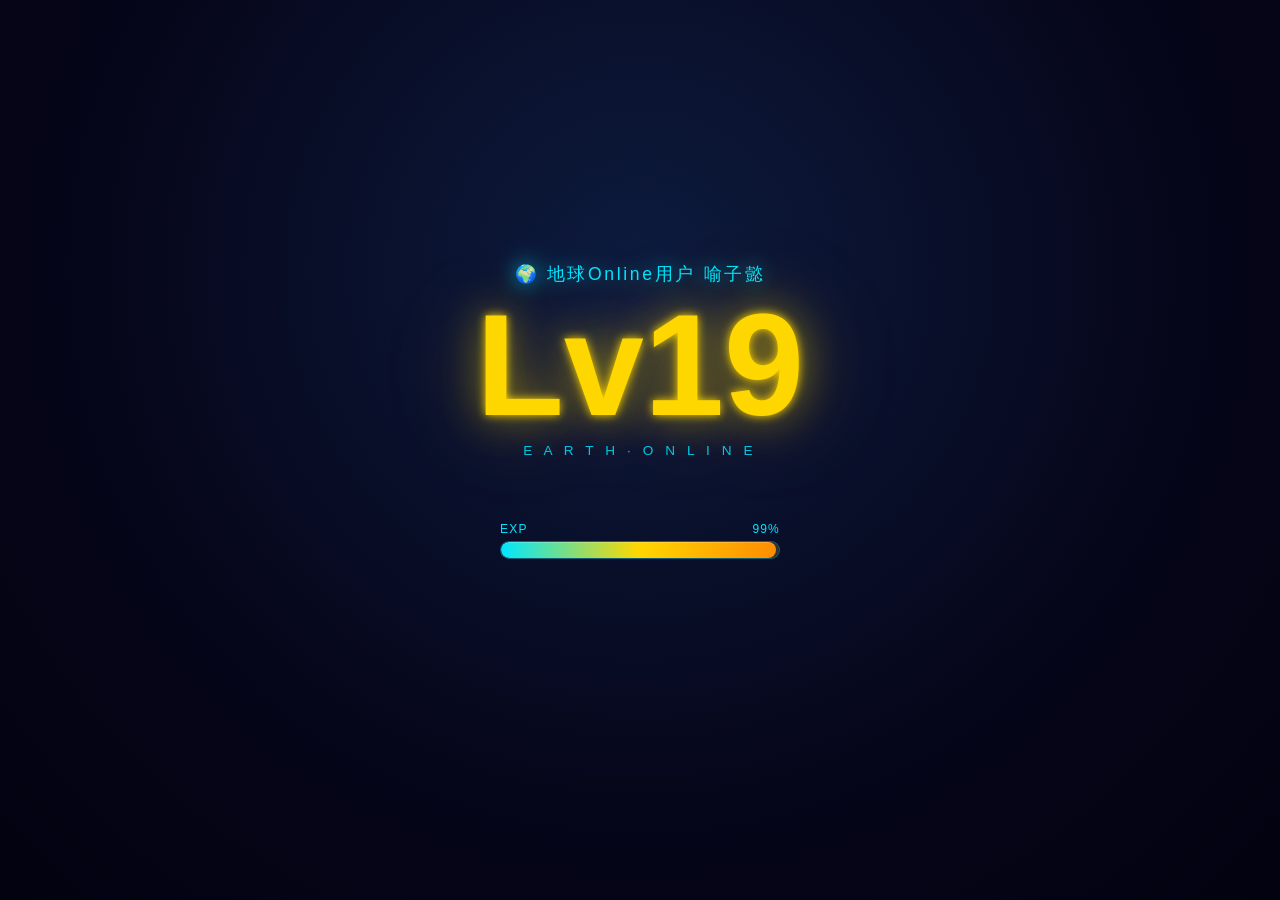
<file: birth.html>
<!--
  ============================================================
  地球Online - 20级晋级庆典 · 来自另一名玩家的祝福
  ============================================================

  ★ 可替换占位符说明 ★
  1. {{USER_NAME}} → 替换为寿星名字（当前值：喻子懿）
     搜索代码中的 "喻子懿" 即可找到所有出现位置
  2. 错误弹窗表情包占位：
     - 第3屏答错弹窗中的图片：搜索 "ERROR_IMAGE_PLACEHOLDER"
       替换为你的大拇指朝下表情包URL或base64
     - 或者直接替换同位置的 emoji/div 为你的 <img> 标签

  作者注：所有动画优先使用 CSS，JS 仅用于流程控制和事件处理。
  适配：移动端 320px - 768px，使用 rem/vw/vh 相对单位。
  ============================================================
-->
<!DOCTYPE html>
<html lang="zh-CN">
<head>
<meta charset="UTF-8">
<meta name="viewport" content="width=device-width, initial-scale=1.0, maximum-scale=1.0, user-scalable=no">
<title>地球Online · 20级晋级庆典</title>
<style>
/* ============ CSS Reset & Global ============ */
*, *::before, *::after { box-sizing: border-box; margin: 0; padding: 0; }

:root {
  --gold: #ffd700;
  --cyan: #00e5ff;
  --deep-blue: #0a0a2e;
  --pink: #ff6b9d;
  --purple: #c084fc;
  --champagne: #f7e7ce;
  --rose: #f8bbd0;
  --text-light: #f0e6d3;
  --font-stack: 'PingFang SC', 'Hiragino Sans GB', 'Microsoft YaHei', 'WenQuanYi Micro Hei', sans-serif;
}

html, body {
  width: 100%; height: 100%;
  overflow: hidden;
  font-family: var(--font-stack);
  -webkit-tap-highlight-color: transparent;
  -webkit-font-smoothing: antialiased;
  background: #000;
}

/* ============ Container ============ */
#app {
  width: 100%; height: 100%;
  position: relative;
  overflow: hidden;
}

/* ============ Screen Base ============ */
.screen {
  position: absolute;
  top: 0; left: 0;
  width: 100%; height: 100%;
  display: flex;
  flex-direction: column;
  align-items: center;
  justify-content: center;
  opacity: 0;
  pointer-events: none;
  transition: opacity 0.6s ease;
  overflow-y: auto;
  overflow-x: hidden;
  -webkit-overflow-scrolling: touch;
  padding: 1.5rem 1.2rem;
}
.screen.active {
  opacity: 1;
  pointer-events: auto;
  z-index: 10;
}
.screen.fade-out {
  opacity: 0;
  pointer-events: none;
}

/* ================================================================
   SCREEN 1: 华丽升级动画
   ================================================================ */
#screen1 {
  background: radial-gradient(ellipse at 50% 30%, #0d1b3e 0%, #06061a 60%, #020210 100%);
  justify-content: center;
}

#screen1 canvas {
  position: absolute; top: 0; left: 0;
  width: 100%; height: 100%;
  pointer-events: none;
}

.level-display {
  position: relative; z-index: 2;
  text-align: center;
}

.player-name {
  color: var(--cyan);
  font-size: clamp(0.9rem, 2.5vw, 1.1rem);
  letter-spacing: 0.15em;
  text-shadow: 0 0 20px rgba(0,229,255,0.6), 0 0 40px rgba(0,229,255,0.3);
  margin-bottom: 0.5rem;
  animation: fadeInDown 0.8s ease forwards;
}

.level-number {
  font-size: clamp(5rem, 15vw, 9rem);
  font-weight: 900;
  color: var(--gold);
  text-shadow:
    0 0 10px var(--gold),
    0 0 40px rgba(255,215,0,0.5),
    0 0 80px rgba(255,215,0,0.3),
    0 0 120px rgba(255,165,0,0.2);
  line-height: 1;
  position: relative;
  animation: pulseGlow 1.5s ease-in-out infinite;
}

.level-label {
  color: var(--cyan);
  font-size: clamp(0.7rem, 2vw, 0.85rem);
  letter-spacing: 0.3em;
  margin-top: 0.3rem;
  opacity: 0.85;
}

/* EXP Bar */
.exp-bar-container {
  width: min(280px, 75vw);
  margin: 1.5rem auto 0;
  position: relative; z-index: 2;
}
.exp-bar-label {
  display: flex; justify-content: space-between;
  color: var(--cyan);
  font-size: 0.75rem;
  margin-bottom: 0.3rem;
  letter-spacing: 0.1em;
}
.exp-bar-outer {
  width: 100%; height: 18px;
  background: rgba(255,255,255,0.08);
  border-radius: 10px;
  border: 1.5px solid rgba(0,229,255,0.3);
  overflow: hidden;
  box-shadow: inset 0 0 10px rgba(0,0,0,0.4);
}
.exp-bar-inner {
  height: 100%; width: 0%;
  background: linear-gradient(90deg, #00e5ff, #ffd700, #ff8c00);
  border-radius: 10px;
  transition: width 1.8s cubic-bezier(0.25, 0.8, 0.25, 1.2);
  box-shadow: 0 0 20px rgba(255,215,0,0.6), inset 0 1px 0 rgba(255,255,255,0.2);
  position: relative;
}
.exp-bar-inner.filled {
  width: 100%;
}

.level-up-text {
  position: absolute; z-index: 3;
  left: 50%; top: 40%;
  transform: translate(-50%, -50%) scale(0);
  font-size: clamp(2rem, 8vw, 4rem);
  font-weight: 900;
  color: var(--gold);
  text-shadow:
    0 0 20px var(--gold),
    0 0 60px rgba(255,215,0,0.7),
    0 0 100px rgba(255,140,0,0.5);
  white-space: nowrap;
  pointer-events: none;
  transition: transform 0.5s cubic-bezier(0.175, 0.885, 0.32, 1.275);
}
.level-up-text.show {
  transform: translate(-50%, -50%) scale(1);
  animation: levelUpShake 0.6s ease 0.3s;
}

.sub-text {
  color: var(--cyan);
  font-size: clamp(0.8rem, 2.2vw, 1rem);
  text-align: center;
  opacity: 0;
  margin-top: 1.2rem;
  position: relative; z-index: 2;
  letter-spacing: 0.15em;
  transition: opacity 0.8s ease;
}
.sub-text.show { opacity: 1; }

.continue-btn {
  margin-top: 1.8rem;
  padding: 0.9rem 2.8rem;
  font-size: 1rem;
  font-weight: 700;
  color: #0a0a2e;
  background: linear-gradient(135deg, var(--gold), #ffaa00);
  border: none;
  border-radius: 50px;
  letter-spacing: 0.15em;
  cursor: pointer;
  position: relative; z-index: 2;
  opacity: 0;
  transform: translateY(20px);
  transition: all 0.5s ease;
  box-shadow: 0 0 30px rgba(255,215,0,0.5), 0 4px 15px rgba(0,0,0,0.3);
}
.continue-btn.show {
  opacity: 1;
  transform: translateY(0);
}
.continue-btn:active {
  transform: scale(0.95);
  box-shadow: 0 0 15px rgba(255,215,0,0.3);
}

/* ================================================================
   SCREEN 2: 过渡页 - 检测到祝福
   ================================================================ */
#screen2 {
  background: radial-gradient(ellipse at 50% 50%, #1a0f00 0%, #0d0700 50%, #050300 100%);
}
#screen2::before {
  content: '';
  position: absolute;
  top: 50%; left: 50%;
  width: 70vmin; height: 70vmin;
  background: radial-gradient(circle, rgba(255,165,0,0.08) 0%, transparent 70%);
  transform: translate(-50%, -50%);
  border-radius: 50%;
  animation: orbPulse 3s ease-in-out infinite;
  pointer-events: none;
}
#screen2 .content {
  position: relative; z-index: 2;
  text-align: center;
}
#screen2 .icon-row {
  font-size: 2.5rem;
  margin-bottom: 1rem;
  animation: float 2.5s ease-in-out infinite;
}
#screen2 .title {
  color: var(--gold);
  font-size: clamp(1rem, 3.5vw, 1.3rem);
  margin-bottom: 0.6rem;
  text-shadow: 0 0 15px rgba(255,215,0,0.5);
  letter-spacing: 0.06em;
  line-height: 1.5;
}
#screen2 .subtitle {
  color: #ffb74d;
  font-size: clamp(0.85rem, 3vw, 1rem);
  margin-bottom: 0.6rem;
  letter-spacing: 0.04em;
  line-height: 1.5;
}
#screen2 .hint {
  color: #ffcc80;
  font-size: clamp(0.78rem, 2.5vw, 0.9rem);
  margin-bottom: 2rem;
  letter-spacing: 0.04em;
}
#screen2 .btn-row {
  display: flex; gap: 1rem;
  flex-wrap: wrap; justify-content: center;
}
#screen2 .btn-row button {
  padding: 0.85rem 2rem;
  font-size: 0.95rem;
  font-weight: 700;
  border-radius: 50px;
  cursor: pointer;
  letter-spacing: 0.1em;
  transition: all 0.3s ease;
  border: 2px solid var(--gold);
  background: rgba(255,215,0,0.08);
  color: var(--gold);
  text-shadow: 0 0 8px rgba(255,215,0,0.4);
  box-shadow: 0 0 20px rgba(255,165,0,0.2);
}
#screen2 .btn-row button:active {
  background: rgba(255,215,0,0.2);
  transform: scale(0.95);
  box-shadow: 0 0 30px rgba(255,165,0,0.4);
}

/* ================================================================
   SCREEN 3: 三道选择题
   ================================================================ */
#screen3 {
  background: linear-gradient(180deg, #0d0d2b 0%, #1a1035 40%, #0d0d2b 100%);
  justify-content: flex-start;
  padding-top: 1rem;
}
#screen3 .progress-wrap {
  width: min(300px, 80vw);
  margin-bottom: 1.5rem;
  position: sticky; top: 0;
  z-index: 5;
  background: rgba(13,13,43,0.85);
  backdrop-filter: blur(8px);
  padding: 0.6rem 0;
  border-radius: 0 0 16px 16px;
}
#screen3 .progress-label {
  display: flex; justify-content: space-between;
  color: var(--cyan);
  font-size: 0.7rem;
  margin-bottom: 0.3rem;
  letter-spacing: 0.08em;
}
#screen3 .progress-bar-outer {
  width: 100%; height: 10px;
  background: rgba(255,255,255,0.1);
  border-radius: 5px;
  overflow: hidden;
  border: 1px solid rgba(0,229,255,0.25);
}
#screen3 .progress-bar-inner {
  height: 100%; width: 0%;
  background: linear-gradient(90deg, #00e5ff, #7c4dff);
  border-radius: 5px;
  transition: width 0.5s ease;
  box-shadow: 0 0 12px rgba(124,77,255,0.6);
}
#screen3 .question-card {
  width: min(340px, 88vw);
  background: rgba(255,255,255,0.04);
  border: 1px solid rgba(255,255,255,0.1);
  border-radius: 20px;
  padding: 1.5rem 1.2rem;
  backdrop-filter: blur(6px);
  position: relative;
  z-index: 2;
  transition: opacity 0.3s ease, transform 0.3s ease;
}
#screen3 .question-num {
  color: var(--cyan);
  font-size: 0.7rem;
  letter-spacing: 0.15em;
  margin-bottom: 0.4rem;
}
#screen3 .question-text {
  color: #e8e0f0;
  font-size: clamp(0.95rem, 3.2vw, 1.1rem);
  font-weight: 600;
  margin-bottom: 1.2rem;
  line-height: 1.5;
}
#screen3 .options {
  display: flex; flex-direction: column;
  gap: 0.6rem;
}
#screen3 .option-btn {
  padding: 0.8rem 1.2rem;
  font-size: 0.9rem;
  font-weight: 600;
  color: #d0c8e8;
  background: rgba(255,255,255,0.06);
  border: 1.5px solid rgba(255,255,255,0.15);
  border-radius: 14px;
  cursor: pointer;
  text-align: left;
  transition: all 0.25s ease;
  letter-spacing: 0.04em;
}
#screen3 .option-btn:active { background: rgba(255,255,255,0.12); transform: scale(0.98); }
#screen3 .option-btn.wrong {
  border-color: #ff5252;
  background: rgba(255,82,82,0.1);
  color: #ff6b6b;
  animation: shake 0.5s ease;
}
#screen3 .option-btn.correct {
  border-color: #4caf50;
  background: rgba(76,175,80,0.15);
  color: #81c784;
}
#screen3 .option-btn.disabled {
  pointer-events: none;
  opacity: 0.7;
}
#screen3 .tease-text {
  color: #ffb74d;
  font-size: 0.7rem;
  text-align: center;
  margin-top: 1rem;
  font-style: italic;
  opacity: 0.75;
  letter-spacing: 0.03em;
  line-height: 1.4;
}

/* Error Modal */
.modal-overlay {
  position: fixed; top: 0; left: 0;
  width: 100%; height: 100%;
  z-index: 100;
  background: rgba(0,0,0,0.7);
  display: flex;
  align-items: center;
  justify-content: center;
  opacity: 0; pointer-events: none;
  transition: opacity 0.3s ease;
}
.modal-overlay.show {
  opacity: 1; pointer-events: auto;
}
.modal-box {
  background: linear-gradient(135deg, #1a1028, #261840);
  border: 2px solid rgba(255,82,82,0.4);
  border-radius: 20px;
  padding: 1.8rem 1.5rem;
  text-align: center;
  width: min(300px, 80vw);
  box-shadow: 0 0 40px rgba(255,82,82,0.25);
}
.modal-box .error-emoji {
  font-size: 4rem;
  margin-bottom: 0.6rem;
}
/* 
  ★ ERROR_IMAGE_PLACEHOLDER ★
  如需使用自定义图片替代下方 emoji，请替换为：
  <img src="你的表情包URL" alt="error" style="width:120px;height:auto;border-radius:12px;margin-bottom:0.6rem;" />
*/
.modal-box .error-text {
  color: #ff6b6b;
  font-size: 1rem;
  font-weight: 700;
  margin-bottom: 1.2rem;
  letter-spacing: 0.05em;
}
.modal-box .retry-btn {
  padding: 0.7rem 2.2rem;
  font-size: 0.9rem;
  font-weight: 700;
  color: #fff;
  background: linear-gradient(135deg, #ff5252, #c62828);
  border: none;
  border-radius: 50px;
  cursor: pointer;
  letter-spacing: 0.08em;
  box-shadow: 0 0 20px rgba(255,82,82,0.3);
}
.modal-box .retry-btn:active { transform: scale(0.94); }

/* ================================================================
   SCREEN 4: 梦幻申请页
   ================================================================ */
#screen4 {
  background: linear-gradient(135deg, #2d1b3e 0%, #1a1030 20%, #3e1f47 40%, #1a1030 60%, #2a1538 80%, #1a0a28 100%);
  position: relative;
}
#screen4::before {
  content: '';
  position: absolute; inset: 0;
  background:
    radial-gradient(circle at 20% 30%, rgba(255,183,197,0.08) 0%, transparent 50%),
    radial-gradient(circle at 80% 70%, rgba(192,132,252,0.07) 0%, transparent 50%),
    radial-gradient(circle at 50% 50%, rgba(255,215,0,0.04) 0%, transparent 60%);
  pointer-events: none;
}
/* Stars */
#screen4 .stars {
  position: absolute; inset: 0;
  pointer-events: none; z-index: 1;
}
#screen4 .star {
  position: absolute;
  width: 3px; height: 3px;
  background: #fff;
  border-radius: 50%;
  animation: twinkle var(--dur) ease-in-out infinite;
  animation-delay: var(--delay);
  opacity: 0;
}
#screen4 .heart-float {
  position: absolute;
  font-size: 1.2rem;
  opacity: 0.35;
  pointer-events: none;
  animation: heartRise var(--dur) ease-in infinite;
  animation-delay: var(--delay);
}

#screen4 .card-wrap {
  position: relative; z-index: 3;
  text-align: center;
  transition: opacity 0.5s ease, transform 0.5s ease;
}
#screen4 .card-wrap.fading {
  opacity: 0;
  transform: translateY(-15px);
}
#screen4 .main-text {
  font-size: clamp(1.2rem, 4.5vw, 1.6rem);
  font-weight: 700;
  background: linear-gradient(135deg, #ffb7c5, #e1bee7, #ce93d8, #f8bbd0);
  -webkit-background-clip: text;
  -webkit-text-fill-color: transparent;
  background-clip: text;
  filter: drop-shadow(0 0 12px rgba(255,183,197,0.5));
  margin-bottom: 1.6rem;
  line-height: 1.4;
  letter-spacing: 0.05em;
}
#screen4 .dreamy-btn {
  display: inline-block;
  padding: 1rem 2.6rem;
  font-size: 1.1rem;
  font-weight: 700;
  color: #fff;
  background: linear-gradient(135deg, #e91e63, #9c27b0, #673ab7);
  border: none;
  border-radius: 50px;
  cursor: pointer;
  letter-spacing: 0.1em;
  box-shadow:
    0 0 30px rgba(233,30,99,0.4),
    0 0 60px rgba(156,39,176,0.25),
    0 6px 20px rgba(0,0,0,0.3);
  animation: floatBtn 3s ease-in-out infinite;
  transition: transform 0.2s ease, box-shadow 0.2s ease;
}
#screen4 .dreamy-btn:active {
  transform: scale(0.93);
  box-shadow: 0 0 20px rgba(233,30,99,0.5), 0 0 40px rgba(156,39,176,0.3);
}
#screen4 .big-btn {
  padding: 1.1rem 3rem;
  font-size: 1.3rem;
}
#screen4 .apply-content {
  font-size: clamp(1rem, 3.8vw, 1.3rem);
  color: #f8bbd0;
  text-shadow: 0 0 10px rgba(248,187,208,0.4);
  margin-bottom: 1.6rem;
  letter-spacing: 0.05em;
  line-height: 1.5;
}

/* ================================================================
   SCREEN 5: 终极祝福界面
   ================================================================ */
#screen5 {
  background: linear-gradient(180deg, #1a0a20 0%, #2d1b35 30%, #1a1030 60%, #0d0a1a 100%);
  justify-content: center;
  overflow-y: auto;
  padding: 1rem 1rem 2rem;
}
/* Confetti / Hearts */
#screen5 .confetti-wrap {
  position: absolute; inset: 0;
  pointer-events: none; z-index: 1;
  overflow: hidden;
}
#screen5 .confetti {
  position: absolute;
  width: 8px; height: 8px;
  border-radius: 2px;
  animation: confettiFall var(--dur) linear infinite;
  animation-delay: var(--delay);
  top: -20px;
  opacity: 0.7;
}
#screen5 .heart-particle {
  position: absolute;
  font-size: 1rem;
  animation: heartFall var(--dur) ease-in infinite;
  animation-delay: var(--delay);
  opacity: 0.5;
  top: -30px;
  pointer-events: none;
}

/* Envelope */
#screen5 .envelope-wrap {
  position: relative; z-index: 3;
  text-align: center;
  transition: opacity 0.5s ease, transform 0.5s ease;
  cursor: pointer;
}
#screen5 .envelope {
  width: min(220px, 55vw);
  height: auto;
  aspect-ratio: 4/3;
  background: linear-gradient(135deg, #f5e6c8, #e8d5a3, #f0dbb8);
  border-radius: 16px;
  position: relative;
  margin: 0 auto 1rem;
  box-shadow:
    0 8px 30px rgba(0,0,0,0.3),
    inset 0 1px 0 rgba(255,255,255,0.4);
  display: flex;
  align-items: center;
  justify-content: center;
  overflow: hidden;
}
#screen5 .envelope::after {
  content: '';
  position: absolute;
  top: 0; left: 0;
  width: 0; height: 0;
  border-style: solid;
  border-width: 0 min(220px, 55vw) min(110px, 27.5vw) 0;
  border-color: transparent #c9a96e transparent transparent;
  pointer-events: none;
}
#screen5 .seal {
  position: absolute;
  z-index: 2;
  width: min(42px, 10vw);
  height: min(42px, 10vw);
  background: radial-gradient(circle, #c62828, #8e0000);
  border-radius: 50%;
  box-shadow: 0 2px 8px rgba(0,0,0,0.3), inset 0 0 8px rgba(255,255,255,0.2);
  top: 50%; left: 50%;
  transform: translate(-50%, -50%);
}
#screen5 .seal::after {
  content: '❤';
  position: absolute;
  top: 50%; left: 50%;
  transform: translate(-50%, -50%);
  color: #ffd700;
  font-size: clamp(0.8rem, 2.5vw, 1rem);
}
#screen5 .envelope-hint {
  color: #f5e6c8;
  font-size: 0.9rem;
  letter-spacing: 0.1em;
  opacity: 0.75;
  animation: float 2s ease-in-out infinite;
}

/* Letter */
#screen5 .letter-wrap {
  position: relative; z-index: 3;
  width: 100%;
  max-width: 500px;
  transition: opacity 0.5s ease, transform 0.5s ease;
}
/* Letter 1 */
#screen5 .letter1 {
  width: 100%;
  background: linear-gradient(135deg, #fef9e7 0%, #fdf3d0 30%, #fef7e0 60%, #fdf2cc 100%);
  border-radius: 8px;
  padding: 1.8rem 1.2rem 1.2rem;
  box-shadow:
    0 4px 20px rgba(0,0,0,0.25),
    inset 0 0 60px rgba(139,119,80,0.08);
  position: relative;
  color: #4a3728;
  font-size: clamp(0.82rem, 2.6vw, 0.95rem);
  line-height: 1.8;
  letter-spacing: 0.03em;
  /* Decorative pattern */
  background-image:
    radial-gradient(circle at 20% 15%, rgba(200,180,140,0.12) 0%, transparent 35%),
    radial-gradient(circle at 80% 85%, rgba(180,160,130,0.1) 0%, transparent 35%),
    repeating-linear-gradient(0deg, transparent, transparent 40px, rgba(139,119,80,0.04) 40px, rgba(139,119,80,0.04) 41px);
}
#screen5 .letter1 .small-text {
  font-size: clamp(0.65rem, 2vw, 0.75rem);
  color: #8b7750;
  font-style: italic;
  letter-spacing: 0.02em;
  line-height: 1.6;
}
#screen5 .letter1 .body-text {
  color: #4a3728;
  font-size: clamp(0.82rem, 2.6vw, 0.95rem);
  line-height: 1.8;
  letter-spacing: 0.03em;
}
#screen5 .letter1 .expand-btn {
  display: inline-block;
  margin-top: 0.8rem;
  padding: 0.6rem 1.6rem;
  font-size: 0.85rem;
  font-weight: 700;
  color: #4a3728;
  background: linear-gradient(135deg, #f5e6c8, #e8d5a3);
  border: 1.5px solid #c9a96e;
  border-radius: 30px;
  cursor: pointer;
  letter-spacing: 0.06em;
  transition: all 0.3s ease;
  box-shadow: 0 2px 10px rgba(0,0,0,0.12);
}
#screen5 .letter1 .expand-btn:active {
  transform: scale(0.95);
  background: #e8d5a3;
}

/* Letter 2 */
#screen5 .letter2 {
  width: 100%;
  background: linear-gradient(135deg, #fff5f5 0%, #ffe8ec 25%, #fff0f3 50%, #ffe4e8 75%, #fff5f5 100%);
  border-radius: 8px;
  padding: 1.8rem 1.2rem 1.2rem;
  box-shadow:
    0 4px 20px rgba(0,0,0,0.2),
    inset 0 0 60px rgba(180,120,130,0.06);
  position: relative;
  color: #5d3a44;
  font-size: clamp(0.82rem, 2.6vw, 0.95rem);
  line-height: 1.8;
  letter-spacing: 0.03em;
  /* Soft floral pattern */
  background-image:
    radial-gradient(circle at 15% 20%, rgba(255,182,193,0.1) 0%, transparent 30%),
    radial-gradient(circle at 85% 75%, rgba(255,182,193,0.08) 0%, transparent 30%),
    radial-gradient(circle at 50% 50%, rgba(255,228,225,0.06) 0%, transparent 50%);
}
#screen5 .letter2 .body-text {
  color: #5d3a44;
  line-height: 1.9;
}
#screen5 .letter2 .quote-text {
  font-size: clamp(0.65rem, 2vw, 0.75rem);
  color: #8b6b75;
  font-style: italic;
  text-align: right;
  margin-top: 0.8rem;
  letter-spacing: 0.03em;
  line-height: 1.5;
}
#screen5 .letter2 .treasure-btn {
  display: inline-block;
  margin-top: 1rem;
  padding: 0.6rem 1.8rem;
  font-size: 0.85rem;
  font-weight: 700;
  color: #5d3a44;
  background: linear-gradient(135deg, #ffe4e1, #ffc1cc);
  border: 1.5px solid #e8a0b0;
  border-radius: 30px;
  cursor: pointer;
  letter-spacing: 0.06em;
  transition: all 0.3s ease;
  box-shadow: 0 2px 10px rgba(0,0,0,0.1);
}
#screen5 .letter2 .treasure-btn:active {
  transform: scale(0.95);
  background: #ffc1cc;
}

/* Final Modal */
.final-modal-overlay {
  position: fixed; top: 0; left: 0;
  width: 100%; height: 100%;
  z-index: 200;
  background: rgba(0,0,0,0.65);
  display: flex;
  align-items: center;
  justify-content: center;
  opacity: 0; pointer-events: none;
  transition: opacity 0.4s ease;
}
.final-modal-overlay.show {
  opacity: 1; pointer-events: auto;
}
.final-modal-box {
  background: linear-gradient(135deg, #3e1f47, #5d2e5f);
  border: 2px solid rgba(255,183,197,0.5);
  border-radius: 20px;
  padding: 2rem 1.5rem;
  text-align: center;
  width: min(280px, 75vw);
  box-shadow: 0 0 50px rgba(255,107,157,0.3);
}
.final-modal-box .treasure-emoji {
  font-size: 3.5rem;
  margin-bottom: 0.6rem;
  animation: float 2s ease-in-out infinite;
}
.final-modal-box .treasure-text {
  color: #f8bbd0;
  font-size: 1.1rem;
  font-weight: 700;
  letter-spacing: 0.06em;
}

/* ============ Keyframes ============ */
@keyframes fadeInDown {
  from { opacity: 0; transform: translateY(-20px); }
  to { opacity: 1; transform: translateY(0); }
}
@keyframes pulseGlow {
  0%, 100% { filter: brightness(1); }
  50% { filter: brightness(1.3); }
}
@keyframes levelUpShake {
  0%, 100% { transform: translate(-50%, -50%) scale(1); }
  10% { transform: translate(calc(-50% - 8px), calc(-50% + 0px)) scale(1.05); }
  20% { transform: translate(calc(-50% + 8px), calc(-50% - 2px)) scale(1.08); }
  30% { transform: translate(calc(-50% - 5px), calc(-50% + 2px)) scale(1.04); }
  40% { transform: translate(calc(-50% + 5px), calc(-50% - 1px)) scale(1.07); }
  50% { transform: translate(-50%, -50%) scale(1.1); }
  60% { transform: translate(calc(-50% - 3px), calc(-50% + 1px)) scale(1.03); }
  70% { transform: translate(calc(-50% + 3px), calc(-50% - 1px)) scale(1.06); }
  80% { transform: translate(-50%, -50%) scale(1.02); }
  90% { transform: translate(-50%, -50%) scale(1.04); }
}
@keyframes shake {
  0%, 100% { transform: translateX(0); }
  20% { transform: translateX(-6px); }
  40% { transform: translateX(6px); }
  60% { transform: translateX(-4px); }
  80% { transform: translateX(4px); }
}
@keyframes float {
  0%, 100% { transform: translateY(0); }
  50% { transform: translateY(-8px); }
}
@keyframes floatBtn {
  0%, 100% { transform: translateY(0); }
  50% { transform: translateY(-6px); }
}
@keyframes twinkle {
  0%, 100% { opacity: 0; }
  50% { opacity: 0.8; }
}
@keyframes heartRise {
  0% { transform: translateY(0) scale(0.5); opacity: 0.5; }
  50% { opacity: 0.6; }
  100% { transform: translateY(-80vh) scale(1.2); opacity: 0; }
}
@keyframes confettiFall {
 0% { transform: translateY(-20px) rotate(0deg); opacity: 0.7; }
 100% { transform: translateY(105vh) rotate(720deg); opacity: 0; }
}
@keyframes heartFall {
 0% { transform: translateY(-30px) rotate(0deg); opacity: 0.5; }
 100% { transform: translateY(105vh) rotate(360deg); opacity: 0; }
}
@keyframes orbPulse {
  0%, 100% { opacity: 0.6; transform: translate(-50%,-50%) scale(1); }
  50% { opacity: 1; transform: translate(-50%,-50%) scale(1.15); }
}
</style>
</head>
<body>
<div id="app">

  <!-- ============ SCREEN 1: 华丽升级动画 ============ -->
  <div class="screen active" id="screen1">
    <canvas id="particleCanvas"></canvas>
    <div class="level-display">
      <div class="player-name">🌍 地球Online用户 喻子懿</div>
      <div class="level-number" id="levelNum">Lv19</div>
      <div class="level-label">E A R T H · O N L I N E</div>
    </div>
    <div class="level-up-text" id="levelUpText">LEVEL UP!</div>
    <div class="sub-text" id="levelSubText">成功晋级 · Lv20</div>
    <div class="exp-bar-container">
      <div class="exp-bar-label"><span>EXP</span><span id="expPercent">99%</span></div>
      <div class="exp-bar-outer">
        <div class="exp-bar-inner" id="expBar"></div>
      </div>
    </div>
    <button class="continue-btn" id="screen1Continue">继 续</button>
  </div>

  <!-- ============ SCREEN 2: 过渡页 ============ -->
  <div class="screen" id="screen2">
    <div class="content">
      <div class="icon-row">🌍✨</div>
      <div class="title">地球Online检测到另一名玩家</div>
      <div class="subtitle">为你的晋级留下了真挚的祝福</div>
      <div class="hint">请完成以下考验来获得祝福 👇</div>
      <div class="btn-row">
        <button id="btnAccept">接受考验</button>
        <button id="btnSerious">严肃接受考验</button>
      </div>
    </div>
  </div>

  <!-- ============ SCREEN 3: 三道选择题 ============ -->
  <div class="screen" id="screen3">
    <div class="progress-wrap">
      <div class="progress-label"><span>祝福解锁进度</span><span id="progressPercent">0%</span></div>
      <div class="progress-bar-outer">
        <div class="progress-bar-inner" id="progressBar"></div>
      </div>
    </div>
    <div class="question-card" id="questionCard">
      <div class="question-num" id="qNum">第 1/3 题</div>
      <div class="question-text" id="qText"></div>
      <div class="options" id="qOptions"></div>
      <div class="tease-text" id="qTease"></div>
    </div>
  </div>

  <!-- Error Modal -->
  <div class="modal-overlay" id="errorModal">
    <div class="modal-box">
      <!-- ★ ERROR_IMAGE_PLACEHOLDER ★ 替换下方 div 为你的表情包图片 -->
      <div class="error-emoji">👎😤</div>
      <div class="error-text">答错啦！再想想吧~</div>
      <button class="retry-btn" id="retryBtn">再试一次</button>
    </div>
  </div>

  <!-- ============ SCREEN 4: 梦幻申请页 ============ -->
  <div class="screen" id="screen4">
    <div class="stars" id="screen4Stars"></div>
    <div class="card-wrap" id="cardStep1">
      <div class="main-text">玩家 dk 向你发出申请</div>
      <button class="dreamy-btn" id="btnView">📩 查看</button>
    </div>
    <div class="card-wrap" id="cardStep2" style="display:none;">
      <div class="apply-content">玩家 dk 申请参与您往后的人生进程</div>
      <button class="dreamy-btn big-btn" id="btnIWish">💗 我愿意</button>
    </div>
  </div>

  <!-- ============ SCREEN 5: 终极祝福界面 ============ -->
  <div class="screen" id="screen5">
    <div class="confetti-wrap" id="confettiWrap"></div>
    <!-- Step 1: Envelope -->
    <div class="envelope-wrap" id="envelopeWrap">
      <div class="envelope">
        <div class="seal"></div>
      </div>
      <div class="envelope-hint">💌 点击打开</div>
    </div>
    <!-- Step 2: Letter 1 -->
    <div class="letter-wrap" id="letter1Wrap" style="display:none;">
      <div class="letter1">
        <p class="small-text">（这可是我陪你过的第一个生日（虽然肯定不是最后一个！）不管期末周多忙都得好好纪念一下，思来想去最后做了这个前端网页放了我的祝福，电子版耶，还便于保存，不愧是我）</p>
        <p class="body-text" style="margin-top:0.6rem;">亲爱的喻子懿，恭喜你，成功解锁人生的新关卡，生日快乐！</p>
        <p class="body-text" style="margin-top:0.6rem;">还是有遗憾，要是今天没有考试就好了，我就能陪着你了，该死的期末周！</p>
        <p class="body-text" style="margin-top:0.6rem;">写这些的时候我突然想起来我之前看的一篇随笔。里面说人与人之间是相互渗透的，或许你所谓的你，只是无数人留下的波纹在那一刻恰好构成了你。不无道理，所以我希望我是你此刻最汹涌的那一圈涟漪。</p>
        <p class="body-text" style="margin-top:0.6rem;">不管怎么说，时间都不会停下脚步。不只是时间，你，我，也在向前。</p>
        <p class="body-text" style="margin-top:0.6rem;">而幸福是两双眼睛看向一个未来，亲爱的，欢迎来到20岁</p>
        <p class="small-text" style="margin-top:0.8rem;">后面还有我的一点碎碎念，要是语句不太通顺那就是太激动了没注意！→</p>
        <div style="text-align:center;">
          <button class="expand-btn" id="btnExpandNote">📖 展开碎碎念</button>
        </div>
      </div>
    </div>
    <!-- Step 3: Letter 2 -->
    <div class="letter-wrap" id="letter2Wrap" style="display:none;">
      <div class="letter2">
        <p class="body-text">我感觉自己真的很幸运，你像礼物一样出现在我的生命里。其实我不太擅长表达感情也是一个特别怕麻烦的人，可是你说的话让居然我开始敢于去表达自己了。我远比你想象中更需要你更在意你，你总是能包容我的脾气和无由来的小烦躁，理解我莫名其妙的行为和想法。你不在我身边的时候我每天都在想着什么时候能和你见面，我对你的爱只会越来越深，所以不见面的日子你必须和我分享身边的所有事！哪怕很小的事我也要听！</p>
        <p class="body-text" style="margin-top:0.8rem;">因为我喜欢你。我喜欢调戏你，喜欢你跟我说晚安，喜欢梦里有你，喜欢躺在你怀里，喜欢抱着你，喜欢熬夜时你催促我睡觉，喜欢每天早上醒来看到你发的消息，喜欢看到你发的照片，喜欢你随时关心我，喜欢你来找我，喜欢你让我多吃点，喜欢你转发给我的视频，喜欢你给我分享生活的一切。</p>
        <p class="body-text" style="margin-top:0.8rem;">我爱你</p>
        <p class="quote-text">"人们总在度过一个圆满的周期时庆祝曾经的开始。时间重叠、飞跃，令人恍惚，所幸我们共度的时光鲜明而真切"</p>
        <div style="text-align:center;">
          <button class="treasure-btn" id="btnTreasure">💌 珍藏这份心意</button>
        </div>
      </div>
    </div>
  </div>

  <!-- Final Modal -->
  <div class="final-modal-overlay" id="finalModal">
    <div class="final-modal-box">
      <div class="treasure-emoji">💌</div>
      <div class="treasure-text">永远珍藏❤️</div>
    </div>
  </div>

</div>

<script>
(function(){
  'use strict';

  /* ==================== 占位符 / 配置 ==================== */
  // ★ 如需修改寿星名字，请修改下方 USER_NAME（也请同步修改 HTML 中的文本）
  var USER_NAME = '喻子懿';

  /* ==================== 工具函数 ==================== */
  function $(id) { return document.getElementById(id); }
  function switchScreen(fromId, toId) {
    var from = $(fromId), to = $(toId);
    if (from) { from.classList.remove('active'); from.classList.add('fade-out'); }
    if (to)   { to.classList.add('active'); to.scrollTop = 0; }
    // 清理旧状态
    setTimeout(function() {
      if (from) from.classList.remove('fade-out');
    }, 600);
  }

  /* ==================== SCREEN 1: 升级动画 ==================== */
  var canvas, ctx, particles = [], animId;
  var levelNumEl = $('levelNum');
  var expBarEl = $('expBar');
  var expPercentEl = $('expPercent');
  var levelUpTextEl = $('levelUpText');
  var levelSubTextEl = $('levelSubText');
  var continueBtn = $('screen1Continue');

  function initParticles() {
    canvas = $('particleCanvas');
    if (!canvas) return;
    ctx = canvas.getContext('2d');
    resizeCanvas();
    window.addEventListener('resize', resizeCanvas);
  }

  function resizeCanvas() {
    if (!canvas) return;
    canvas.width = window.innerWidth;
    canvas.height = window.innerHeight;
  }

  function spawnBurstParticles() {
    if (!ctx) return;
    var cx = canvas.width / 2, cy = canvas.height * 0.38;
    for (var i = 0; i < 120; i++) {
      var angle = Math.random() * Math.PI * 2;
      var speed = 2 + Math.random() * 6;
      particles.push({
        x: cx, y: cy,
        vx: Math.cos(angle) * speed,
        vy: Math.sin(angle) * speed - 1,
        life: 1,
        decay: 0.006 + Math.random() * 0.015,
        size: 1.5 + Math.random() * 3.5,
        color: ['#ffd700','#ffaa00','#00e5ff','#ff6b9d','#c084fc','#fff'][Math.floor(Math.random()*6)]
      });
    }
  }

  function updateParticles() {
    if (!ctx) return;
    ctx.clearRect(0, 0, canvas.width, canvas.height);
    for (var i = particles.length - 1; i >= 0; i--) {
      var p = particles[i];
      p.x += p.vx;
      p.y += p.vy;
      p.vy += 0.04;
      p.life -= p.decay;
      if (p.life <= 0) { particles.splice(i,1); continue; }
      ctx.globalAlpha = p.life;
      ctx.fillStyle = p.color;
      ctx.beginPath();
      ctx.arc(p.x, p.y, p.size, 0, Math.PI*2);
      ctx.fill();
    }
    ctx.globalAlpha = 1;
  }

  function particleLoop() {
    updateParticles();
    if (particles.length > 0) {
      animId = requestAnimationFrame(particleLoop);
    } else {
      animId = null;
    }
  }

  function startParticles() {
    spawnBurstParticles();
    if (!animId) particleLoop();
    // 持续生成
    var burstCount = 0;
    var interval = setInterval(function() {
      burstCount++;
      if (burstCount > 5) { clearInterval(interval); return; }
      spawnBurstParticles();
      if (!animId) particleLoop();
    }, 350);
  }

  function animateExpBar() {
    // 先显示 99%
    expBarEl.style.width = '60%';
    expPercentEl.textContent = '60%';

    // 延迟开始充能到100%
    setTimeout(function() {
      expBarEl.style.width = '99%';
      expPercentEl.textContent = '99%';
    }, 300);

    setTimeout(function() {
      expBarEl.style.width = '100%';
      expBarEl.classList.add('filled');
      expPercentEl.textContent = '100%';
      // 爆发特效
      levelUpTextEl.classList.add('show');
      levelSubTextEl.classList.add('show');
      continueBtn.classList.add('show');
      startParticles();
      // 数字跳动
      animateLevelNum();
    }, 1200);
  }

  function animateLevelNum() {
    var steps = ['Lv19', 'Lv19→', 'Lv19⚡','Lv20'];
    var stepDelays = [0, 180, 360, 540];
    steps.forEach(function(txt, i) {
      setTimeout(function() {
        levelNumEl.textContent = txt;
        if (i === steps.length - 1) {
          levelNumEl.style.animation = 'pulseGlow 1s ease-in-out 3';
          setTimeout(function() {
            levelNumEl.style.animation = 'pulseGlow 1.5s ease-in-out infinite';
          }, 3000);
        }
      }, stepDelays[i]);
    });
  }

  function initScreen1() {
    initParticles();
    // 初始显示
    levelNumEl.textContent = 'Lv19';
    expBarEl.style.width = '0%';
    expPercentEl.textContent = '0%';
    levelUpTextEl.classList.remove('show');
    levelSubTextEl.classList.remove('show');
    continueBtn.classList.remove('show');

    // 页面加载后触发
    setTimeout(animateExpBar, 500);
  }

  continueBtn.addEventListener('click', function() {
    switchScreen('screen1', 'screen2');
  });

  /* ==================== SCREEN 2: 过渡页 ==================== */
  $('btnAccept').addEventListener('click', function() {
    switchScreen('screen2', 'screen3');
    initScreen3();
  });
  $('btnSerious').addEventListener('click', function() {
    switchScreen('screen2', 'screen3');
    initScreen3();
  });

  /* ==================== SCREEN 3: 选择题 ==================== */
  var quizData = [
    {
      question: '以下哪种食物是玩家dk讨厌的食物？',
      options: ['A. 黄瓜', 'B. 龙虾', 'C. 香菜'],
      correct: 2,
      tease: '玩家dk：答错了你以后就天天吃茄子吧😄'
    },
    {
      question: '以下哪个是玩家dk最近在玩的游戏？',
      options: ['A. 我的世界', 'B. 洛克王国', 'C. 鸣潮'],
      correct: 1,
      tease: '玩家dk：讨厌期末周，想玩游戏😭'
    },
    {
      question: '玩家dk的npc妹妹叫什么？',
      options: ['A. 邓雨菲', 'B. 邓宇飞', 'C. 邓雨霏'],
      correct: 0,
      tease: '玩家dk：有点难度，没事，错了我不告诉她'
    }
  ];
  var currentQ = 0;
  var correctCount = 0;
  var wrongMarked = [false, false, false];

  function initScreen3() {
    currentQ = 0;
    correctCount = 0;
    wrongMarked = [false, false, false];
    updateProgress();
    renderQuestion();
  }

  function updateProgress() {
    var pct = Math.round((correctCount / 3) * 100);
    $('progressPercent').textContent = pct + '%';
    $('progressBar').style.width = pct + '%';

    if (correctCount >= 3) {
      setTimeout(function() {
        switchScreen('screen3', 'screen4');
        initScreen4();
      }, 700);
    }
  }

  function renderQuestion() {
    if (currentQ >= quizData.length) return;
    var q = quizData[currentQ];
    $('qNum').textContent = '第 ' + (currentQ + 1) + '/3 题';
    $('qText').textContent = q.question;
    $('qTease').textContent = q.tease;

    var optHTML = '';
    q.options.forEach(function(opt, idx) {
      var extraClass = '';
      if (wrongMarked[currentQ] && idx !== q.correct) {
        // 不预标记，只在点错时标记
      }
      optHTML += '<button class="option-btn" data-idx="'+idx+'">'+opt+'</button>';
    });
    $('qOptions').innerHTML = optHTML;

    // 绑定事件
    var btns = $('qOptions').querySelectorAll('.option-btn');
    btns.forEach(function(btn) {
      btn.addEventListener('click', function() {
        var idx = parseInt(this.getAttribute('data-idx'));
        handleAnswer(idx, btns);
      });
    });
  }

  function handleAnswer(idx, btns) {
    var q = quizData[currentQ];
    if (idx === q.correct) {
      // 正确
      btns.forEach(function(b) { b.classList.add('disabled'); });
      btns[idx].classList.add('correct');
      correctCount++;
      updateProgress();
      // 切换到下一题
      setTimeout(function() {
        currentQ++;
        if (currentQ < quizData.length) {
          renderQuestion();
        }
      }, 600);
    } else {
      // 错误
      btns[idx].classList.add('wrong');
      wrongMarked[currentQ] = true;
      showErrorModal();
    }
  }

  function showErrorModal() {
    $('errorModal').classList.add('show');
  }

  $('retryBtn').addEventListener('click', function() {
    $('errorModal').classList.remove('show');
    // 清除错误标记
    var btns = $('qOptions').querySelectorAll('.option-btn');
    btns.forEach(function(b) { b.classList.remove('wrong'); });
  });

  /* ==================== SCREEN 4: 梦幻申请页 ==================== */
  function initScreen4() {
    // 生成星星
    generateStars();
    // 重置状态
    $('cardStep1').style.display = '';
    $('cardStep1').classList.remove('fading');
    $('cardStep2').style.display = 'none';
    $('cardStep2').classList.remove('fading');
  }

  function generateStars() {
    var container = $('screen4Stars');
    if (!container) return;
    var html = '';
    for (var i = 0; i < 45; i++) {
      var x = Math.random() * 100;
      var y = Math.random() * 100;
      var dur = 1.2 + Math.random() * 2.5;
      var delay = Math.random() * 3;
      var size = 1.5 + Math.random() * 2.5;
      html += '<div class="star" style="left:'+x+'%;top:'+y+'%;width:'+size+'px;height:'+size+'px;--dur:'+dur+'s;--delay:'+delay+'s;"></div>';
    }
    // 爱心气泡
    for (var j = 0; j < 12; j++) {
      var hx = 5 + Math.random() * 90;
      var hy = 40 + Math.random() * 60;
      var hdur = 3 + Math.random() * 5;
      var hdelay = Math.random() * 6;
      var hearts = ['💕','💖','💗','💝','✨','💫','🫧'];
      html += '<div class="heart-float" style="left:'+hx+'%;top:'+hy+'%;--dur:'+hdur+'s;--delay:'+hdelay+'s;">'+hearts[Math.floor(Math.random()*hearts.length)]+'</div>';
    }
    container.innerHTML = html;
  }

  $('btnView').addEventListener('click', function() {
    var step1 = $('cardStep1');
    var step2 = $('cardStep2');
    step1.classList.add('fading');
    setTimeout(function() {
      step1.style.display = 'none';
      step2.style.display = '';
      step2.classList.remove('fading');
    }, 500);
  });

  $('btnIWish').addEventListener('click', function() {
    switchScreen('screen4', 'screen5');
    initScreen5();
  });

  /* ==================== SCREEN 5: 终极祝福界面 ==================== */
  function initScreen5() {
    // 重置
    $('envelopeWrap').style.display = '';
    $('envelopeWrap').style.opacity = '1';
    $('letter1Wrap').style.display = 'none';
    $('letter2Wrap').style.display = 'none';
    // 生成彩带和爱心
    generateConfetti();
  }

  function generateConfetti() {
    var wrap = $('confettiWrap');
    if (!wrap) return;
    var html = '';
    var colors = ['#ffd700','#ff6b9d','#c084fc','#00e5ff','#ff8a65','#81c784','#ffb74d','#f8bbd0','#ce93d8','#fff176'];
    for (var i = 0; i < 40; i++) {
      var x = Math.random() * 100;
      var dur = 3 + Math.random() * 6;
      var delay = Math.random() * 8;
      var color = colors[Math.floor(Math.random()*colors.length)];
      var w = 5 + Math.random() * 10;
      var h = 4 + Math.random() * 8;
      html += '<div class="confetti" style="left:'+x+'%;background:'+color+';width:'+w+'px;height:'+h+'px;--dur:'+dur+'s;--delay:'+delay+'s;"></div>';
    }
    for (var j = 0; j < 15; j++) {
      var hx = Math.random() * 100;
      var hdur = 4 + Math.random() * 6;
      var hdelay = Math.random() * 8;
      var emojis = ['❤️','💕','💖','✨','🌟','🎈','🎉','🎊','💝','🫧'];
      html += '<div class="heart-particle" style="left:'+hx+'%;--dur:'+hdur+'s;--delay:'+hdelay+'s;">'+emojis[Math.floor(Math.random()*emojis.length)]+'</div>';
    }
    wrap.innerHTML = html;
  }

  // 点击信封 → 显示第一张信纸
  $('envelopeWrap').addEventListener('click', function() {
    var env = $('envelopeWrap');
    var l1 = $('letter1Wrap');
    env.style.opacity = '0';
    env.style.transform = 'scale(0.95)';
    setTimeout(function() {
      env.style.display = 'none';
      l1.style.display = '';
      l1.style.opacity = '0';
      l1.style.transform = 'translateY(30px)';
      requestAnimationFrame(function() {
        l1.style.transition = 'opacity 0.5s ease, transform 0.5s ease';
        l1.style.opacity = '1';
        l1.style.transform = 'translateY(0)';
      });
    }, 500);
  });

  // 展开碎碎念 → 第二张信纸
  $('btnExpandNote').addEventListener('click', function() {
    var l1 = $('letter1Wrap');
    var l2 = $('letter2Wrap');
    l1.style.opacity = '0';
    l1.style.transform = 'translateY(-30px)';
    setTimeout(function() {
      l1.style.display = 'none';
      l2.style.display = '';
      l2.style.opacity = '0';
      l2.style.transform = 'translateY(40px)';
      requestAnimationFrame(function() {
        l2.style.transition = 'opacity 0.5s ease, transform 0.5s ease';
        l2.style.opacity = '1';
        l2.style.transform = 'translateY(0)';
      });
    }, 500);
  });

  // 珍藏按钮
  $('btnTreasure').addEventListener('click', function() {
    $('finalModal').classList.add('show');
    setTimeout(function() {
      $('finalModal').classList.remove('show');
    }, 2000);
  });

  // 点击弹窗关闭
  $('finalModal').addEventListener('click', function() {
    this.classList.remove('show');
  });

  /* ==================== 启动 ==================== */
  initScreen1();

})();
</script>
</body>
</html>
</file>
